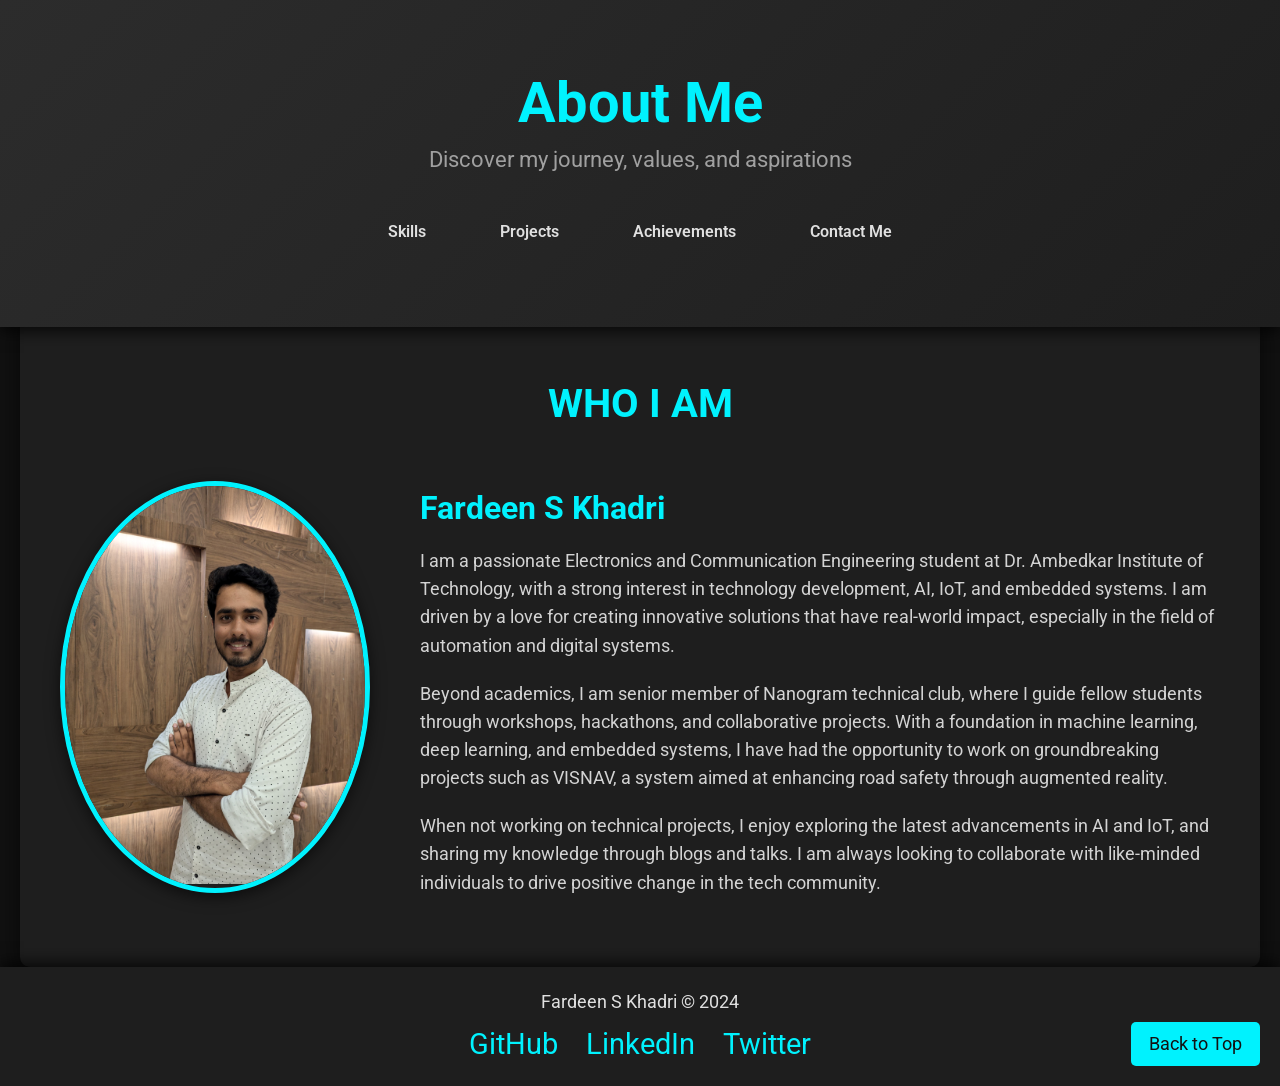
<file: about.html>
<!DOCTYPE html>
<html lang="en">
<head>
    <meta charset="UTF-8">
    <meta name="viewport" content="width=device-width, initial-scale=1.0">
    <title>About Me - Fardeen S Khadri</title>
    <link href="https://fonts.googleapis.com/css2?family=Roboto:wght@400;700&display=swap" rel="stylesheet">
    <style>
        body {
            font-family: 'Roboto', sans-serif;
            margin: 0;
            padding: 0;
            box-sizing: border-box;
            background-color: #121212;
            color: #e0e0e0;
        }

        header {
            background: linear-gradient(135deg, #2c2c2c, #1e1e1e);
            color: white;
            padding: 70px 20px;
            text-align: center;
            position: relative;
            box-shadow: 0 4px 15px rgba(0, 0, 0, 0.8);
        }

        header .container {
            position: relative;
            z-index: 2;
        }

        header h1 {
            margin: 0;
            font-size: 3.5em;
            color: #00f2fe;
        }

        header p {
            margin: 10px 0 25px;
            font-size: 1.4em;
            color: #a0a0a0;
        }

        nav ul {
            list-style: none;
            padding: 0;
            display: inline-block;
            margin-top: 25px;
        }

        nav ul li {
            display: inline;
            margin: 0 20px;
        }

        nav ul li a {
            color: #e0e0e0;
            text-decoration: none;
            font-weight: 600;
            padding: 8px 15px;
            transition: all 0.3s ease;
            border-radius: 5px;
        }

        nav ul li a:hover {
            background-color: #00f2fe;
            color: #121212;
            transform: scale(1.1);
        }

        section {
            padding: 50px 20px;
            max-width: 1200px;
            margin: auto;
            background-color: #1e1e1e;
            border-radius: 10px;
            box-shadow: 0 10px 30px rgba(0, 0, 0, 0.7);
            margin-top: -30px;
        }

        .container {
            margin: 0 auto;
            padding: 0 20px;
        }

        h2 {
            text-align: center;
            margin-bottom: 30px;
            font-size: 2.5em;
            color: #00f2fe;
            text-transform: uppercase;
        }

        .about-content {
            display: flex;
            flex-direction: row;
            align-items: center;
            justify-content: space-between;
            gap: 50px;
        }

        .about-photo {
            flex: 1;
            max-width: 300px;
            border-radius: 50%;
            overflow: hidden;
            border: 5px solid #00f2fe;
            box-shadow: 0 4px 15px rgba(0, 0, 0, 0.6);
        }

        .about-photo img {
            width: 100%;
            height: auto;
        }

        .about-text {
            flex: 2;
            color: #d3d3d3;
        }

        .about-text h3 {
            font-size: 2em;
            color: #00f2fe;
            margin-bottom: 20px;
        }

        .about-text p {
            font-size: 1.1em;
            line-height: 1.6;
            margin-bottom: 20px;
        }

        footer {
            background: #1e1e1e;
            color: #e0e0e0;
            text-align: center;
            padding: 25px 0;
            position: relative;
            box-shadow: 0 -4px 15px rgba(0, 0, 0, 0.8);
        }

        footer p {
            margin: 0;
            font-size: 1.1em;
        }

        .social-icons {
            margin-top: 15px;
        }

        .social-icons a {
            margin: 0 12px;
            text-decoration: none;
            color: #00f2fe;
            font-size: 1.8em;
            transition: color 0.3s, transform 0.3s ease;
        }

        .social-icons a:hover {
            color: #e0e0e0;
            transform: translateY(-5px);
        }

        .back-to-top {
            position: absolute;
            right: 20px;
            bottom: 20px;
            background-color: #00f2fe;
            color: #121212;
            text-decoration: none;
            padding: 12px 18px;
            border-radius: 5px;
            font-size: 1.1em;
            transition: background-color 0.3s, transform 0.3s;
        }

        .back-to-top:hover {
            background-color: #4facfe;
            transform: scale(1.1);
        }
    </style>
</head>
<body>
    <header>
        <div class="container">
            <h1>About Me</h1>
            <p>Discover my journey, values, and aspirations</p>
            <nav>
                <ul>
                    <li><a href="skills.html">Skills</a></li>
                    <li><a href="projects.html">Projects</a></li>
                    <li><a href="achievements.html">Achievements</a></li>
                    <li><a href="contact.html">Contact Me</a></li>
                </ul>
            </nav>
        </div>
    </header>

    <section>
        <div class="container">
            <h2>Who I Am</h2>

            <div class="about-content">
                <div class="about-photo">
                    <img src="images/SK.jpg" alt="Fardeen S Khadri">
                </div>
                <div class="about-text">
                    <h3>Fardeen S Khadri</h3>
                    <p>I am a passionate Electronics and Communication Engineering student at Dr. Ambedkar Institute of Technology, with a strong interest in technology development, AI, IoT, and embedded systems. I am driven by a love for creating innovative solutions that have real-world impact, especially in the field of automation and digital systems.</p>
                    <p>Beyond academics, I am senior member of Nanogram technical club, where I guide fellow students through workshops, hackathons, and collaborative projects. With a foundation in machine learning, deep learning, and embedded systems, I have had the opportunity to work on groundbreaking projects such as VISNAV, a system aimed at enhancing road safety through augmented reality.</p>
                    <p>When not working on technical projects, I enjoy exploring the latest advancements in AI and IoT, and sharing my knowledge through blogs and talks. I am always looking to collaborate with like-minded individuals to drive positive change in the tech community.</p>
                </div>
            </div>
        </div>
    </section>

    <footer>
        <p>Fardeen S Khadri &copy; 2024</p>
        <div class="social-icons">
            <a href="https://github.com/fardeenx" target="_blank">GitHub</a>
            <a href="https://www.linkedin.com/in/fardeenx" target="_blank">LinkedIn</a>
            <a href="https://twitter.com/fardeenx" target="_blank">Twitter</a>
        </div>
        <a href="#" class="back-to-top">Back to Top</a>
    </footer>
</body>
</html>
</file>
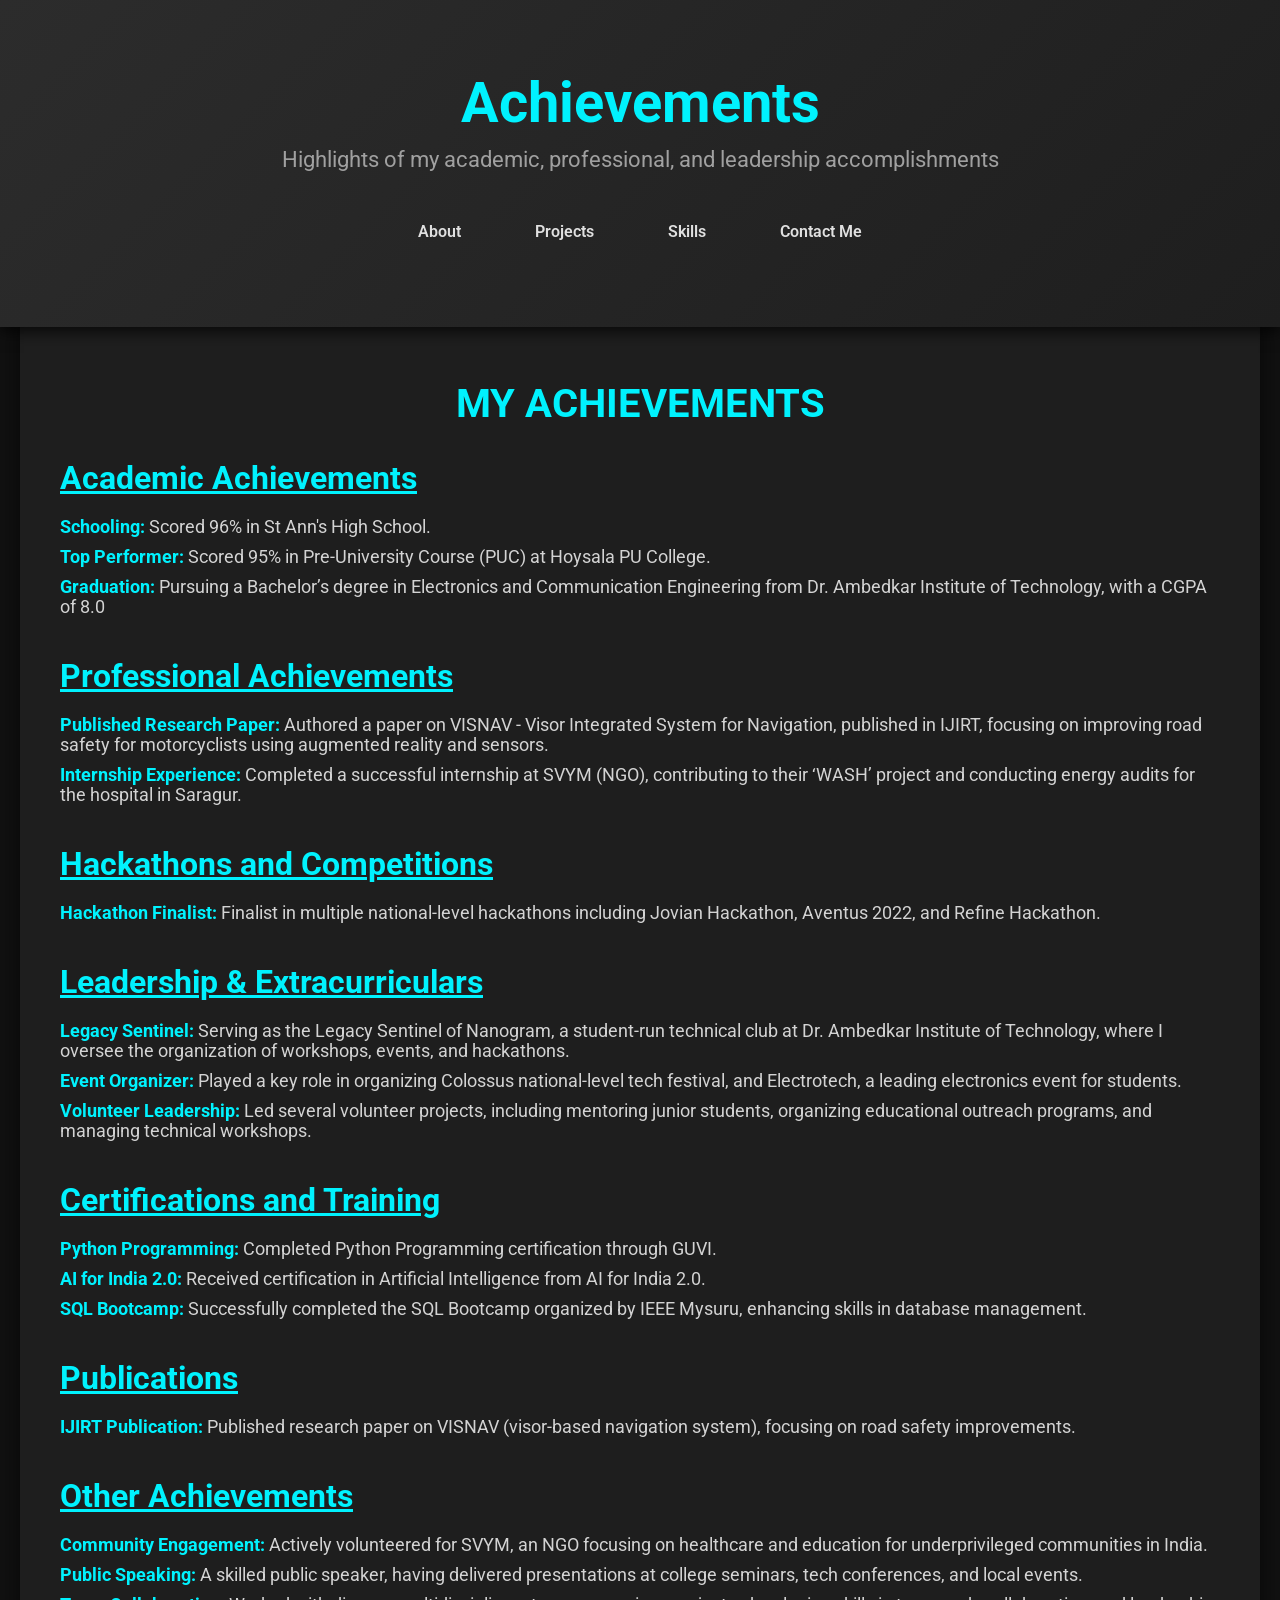
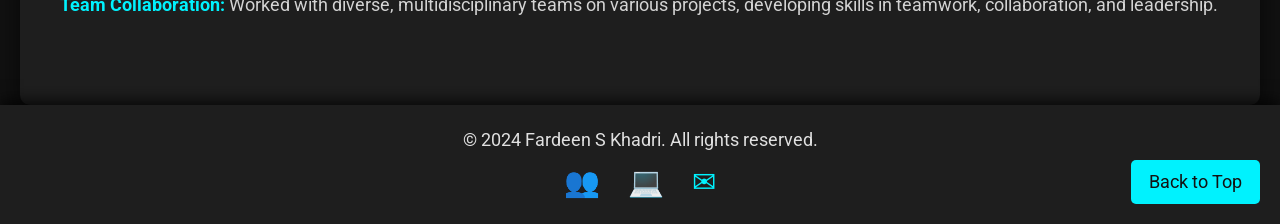
<file: achievements.html>
<!DOCTYPE html>
<html lang="en">
<head>
    <meta charset="UTF-8">
    <meta name="viewport" content="width=device-width, initial-scale=1.0">
    <title>Achievements - Fardeen S Khadri</title>
    <link href="https://fonts.googleapis.com/css2?family=Roboto:wght@400;700&display=swap" rel="stylesheet">
    <style>
        body {
            font-family: 'Roboto', sans-serif;
            margin: 0;
            padding: 0;
            box-sizing: border-box;
            background-color: #121212;
            color: #e0e0e0;
        }

        header {
            background: linear-gradient(135deg, #2c2c2c, #1e1e1e);
            color: white;
            padding: 70px 20px;
            text-align: center;
            position: relative;
            box-shadow: 0 4px 15px rgba(0, 0, 0, 0.8);
        }

        header .container {
            position: relative;
            z-index: 2;
        }

        header h1 {
            margin: 0;
            font-size: 3.5em;
            color: #00f2fe;
        }

        header p {
            margin: 10px 0 25px;
            font-size: 1.4em;
            color: #a0a0a0;
        }

        nav ul {
            list-style: none;
            padding: 0;
            display: inline-block;
            margin-top: 25px;
        }

        nav ul li {
            display: inline;
            margin: 0 20px;
        }

        nav ul li a {
            color: #e0e0e0;
            text-decoration: none;
            font-weight: 600;
            padding: 8px 15px;
            transition: all 0.3s ease;
            border-radius: 5px;
        }

        nav ul li a:hover {
            background-color: #00f2fe;
            color: #121212;
            transform: scale(1.1);
        }

        section {
            padding: 50px 20px;
            max-width: 1200px;
            margin: auto;
            background-color: #1e1e1e;
            border-radius: 10px;
            box-shadow: 0 10px 30px rgba(0, 0, 0, 0.7);
            margin-top: -30px;
        }

        .container {
            margin: 0 auto;
            padding: 0 20px;
        }

        h2 {
            text-align: center;
            margin-bottom: 30px;
            font-size: 2.5em;
            color: #00f2fe;
            text-transform: uppercase;
        }

        .achievement-category {
            margin-bottom: 40px;
        }

        .achievement-category h3 {
            font-size: 2em;
            color: #00f2fe;
            text-decoration: underline;
            margin-bottom: 20px;
        }

        .achievement-category ul {
            list-style: none;
            padding: 0;
        }

        .achievement-category ul li {
            margin-bottom: 10px;
            font-size: 1.1em;
            color: #d3d3d3;
        }

        .achievement-category ul li strong {
            color: #00f2fe;
        }

        footer {
            background: #1e1e1e;
            color: #e0e0e0;
            text-align: center;
            padding: 25px 0;
            position: relative;
            box-shadow: 0 -4px 15px rgba(0, 0, 0, 0.8);
        }

        footer p {
            margin: 0;
            font-size: 1.1em;
        }

        .social-icons {
            margin-top: 15px;
        }

        .social-icons a {
            margin: 0 12px;
            text-decoration: none;
            color: #00f2fe;
            font-size: 1.8em;
            transition: color 0.3s, transform 0.3s ease;
        }

        .social-icons a:hover {
            color: #e0e0e0;
            transform: translateY(-5px);
        }

        .back-to-top {
            position: absolute;
            right: 20px;
            bottom: 20px;
            background-color: #00f2fe;
            color: #121212;
            text-decoration: none;
            padding: 12px 18px;
            border-radius: 5px;
            font-size: 1.1em;
            transition: background-color 0.3s, transform 0.3s;
        }

        .back-to-top:hover {
            background-color: #4facfe;
            transform: scale(1.1);
        }
    </style>
</head>
<body>
    <header>
        <div class="container">
            <h1>Achievements</h1>
            <p>Highlights of my academic, professional, and leadership accomplishments</p>
            <nav>
                <ul>
                    <li><a href="about.html">About</a></li>
                    <li><a href="projects.html">Projects</a></li>
                    <li><a href="skills.html">Skills</a></li>
                    <li><a href="contact.html">Contact Me</a></li>
                </ul>
            </nav>
        </div>
    </header>

    <section>
        <div class="container">
            <h2>My Achievements</h2>

            <div class="achievement-category">
                <h3>Academic Achievements</h3>
                <ul>
                    <li><strong>Schooling:</strong> Scored 96% in St Ann's High School.</li>
                    <li><strong>Top Performer:</strong> Scored 95% in Pre-University Course (PUC) at Hoysala PU College.</li>
                    <li><strong>Graduation:</strong> Pursuing a Bachelor’s degree in Electronics and Communication Engineering from Dr. Ambedkar Institute of Technology, with a CGPA of 8.0</li>
                    
                   
                </ul>
            </div>

            <div class="achievement-category">
                <h3>Professional Achievements</h3>
                <ul>
                    <li><strong>Published Research Paper:</strong> Authored a paper on VISNAV - Visor Integrated System for Navigation, published in IJIRT, focusing on improving road safety for motorcyclists using augmented reality and sensors.</li>
                    <li><strong>Internship Experience:</strong> Completed a successful internship at SVYM (NGO), contributing to their ‘WASH’ project and conducting energy audits for the hospital in Saragur.</li>
                </ul>
            </div>

            <div class="achievement-category">
                <h3>Hackathons and Competitions</h3>
                <ul>
                    <li><strong>Hackathon Finalist:</strong> Finalist in multiple national-level hackathons including Jovian Hackathon, Aventus 2022, and Refine Hackathon.</li>
                   
                </ul>
            </div>

            <div class="achievement-category">
                <h3>Leadership & Extracurriculars</h3>
                <ul>
                    <li><strong>Legacy Sentinel:</strong> Serving as the Legacy Sentinel of Nanogram, a student-run technical club at Dr. Ambedkar Institute of Technology, where I oversee the organization of workshops, events, and hackathons.</li>
                    <li><strong>Event Organizer:</strong> Played a key role in organizing Colossus national-level tech festival, and Electrotech, a leading electronics event for students.</li>
                    <li><strong>Volunteer Leadership:</strong> Led several volunteer projects, including mentoring junior students, organizing educational outreach programs, and managing technical workshops.</li>
                </ul>
            </div>

            <div class="achievement-category">
                <h3>Certifications and Training</h3>
                <ul>
                    <li><strong>Python Programming:</strong> Completed Python Programming certification through GUVI.</li>
                    <li><strong>AI for India 2.0:</strong> Received certification in Artificial Intelligence from AI for India 2.0.</li>
                    <li><strong>SQL Bootcamp:</strong> Successfully completed the SQL Bootcamp organized by IEEE Mysuru, enhancing skills in database management.</li>
                </ul>
            </div>

            <div class="achievement-category">
                <h3>Publications</h3>
                <ul>
                    <li><strong>IJIRT Publication:</strong> Published research paper on VISNAV (visor-based navigation system), focusing on road safety improvements.</li>
                   
                </ul>
            </div>

            <div class="achievement-category">
                <h3>Other Achievements</h3>
                <ul>
                    <li><strong>Community Engagement:</strong> Actively volunteered for SVYM, an NGO focusing on healthcare and education for underprivileged communities in India.</li>
                    <li><strong>Public Speaking:</strong> A skilled public speaker, having delivered presentations at college seminars, tech conferences, and local events.</li>
                    <li><strong>Team Collaboration:</strong> Worked with diverse, multidisciplinary teams on various projects, developing skills in teamwork, collaboration, and leadership.</li>
                </ul>
            </div>
        </div>
    </section>

    <footer>
        <div class="container">
            <p>&copy; 2024 Fardeen S Khadri. All rights reserved.</p>
            <div class="social-icons">
                <a href="https://www.linkedin.com/in/fardeen-khadri-58a842220" target="_blank">&#x1F465;</a>
                <a href="https://github.com/fardeenKhadri" target="_blank">&#x1F4BB;</a>
                <a href="mailto:fardeeinshakhadrii@gmail.com">&#x2709;</a>
            </div>
            <a href="#" class="back-to-top">Back to Top</a>
        </div>
    </footer>
</body>
</html>
</file>
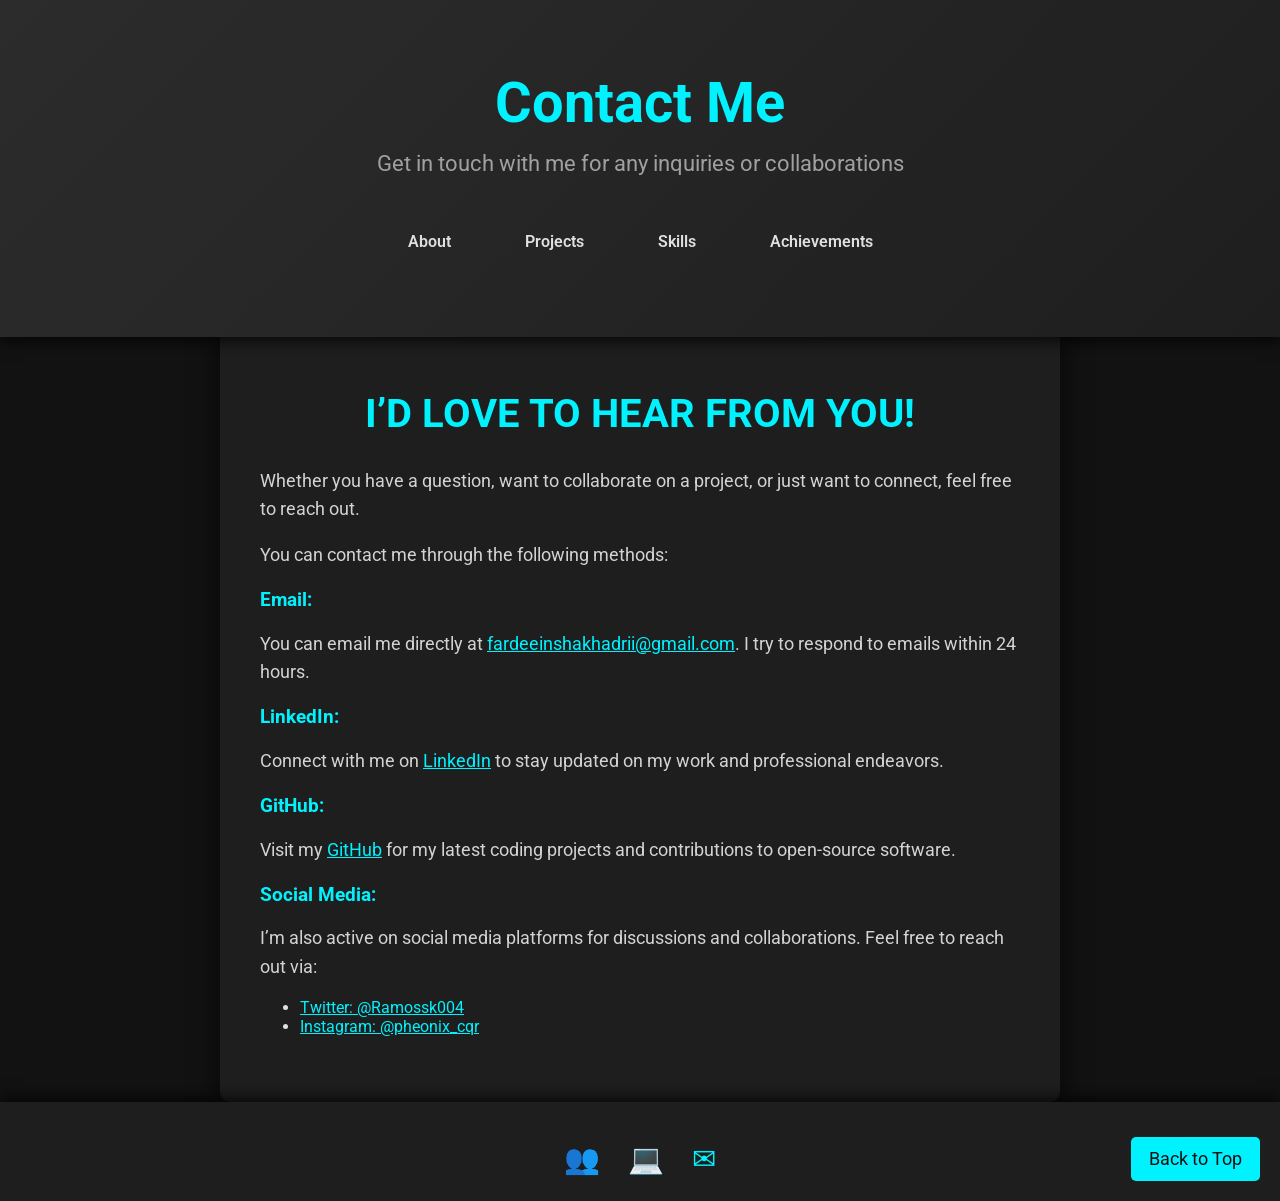
<file: contact.html>
<!DOCTYPE html>
<html lang="en">
<head>
    <meta charset="UTF-8">
    <meta name="viewport" content="width=device-width, initial-scale=1.0">
    <title>Contact Me - Fardeen S Khadri</title>
    <link href="https://fonts.googleapis.com/css2?family=Roboto:wght@400;700&display=swap" rel="stylesheet">
    <style>
        body {
            font-family: 'Roboto', sans-serif;
            margin: 0;
            padding: 0;
            box-sizing: border-box;
            background-color: #121212;
            color: #e0e0e0;
        }

        header {
            background: linear-gradient(135deg, #2c2c2c, #1e1e1e);
            color: white;
            padding: 70px 20px;
            text-align: center;
            position: relative;
            box-shadow: 0 4px 15px rgba(0, 0, 0, 0.8);
        }

        header .container {
            position: relative;
            z-index: 2;
        }

        header h1 {
            margin: 0;
            font-size: 3.5em;
            color: #00f2fe;
        }

        header p {
            margin: 10px 0 25px;
            font-size: 1.4em;
            color: #a0a0a0;
        }

        nav ul {
            list-style: none;
            padding: 0;
            display: inline-block;
            margin-top: 25px;
        }

        nav ul li {
            display: inline;
            margin: 0 20px;
        }

        nav ul li a {
            color: #e0e0e0;
            text-decoration: none;
            font-weight: 600;
            padding: 8px 15px;
            transition: all 0.3s ease;
            border-radius: 5px;
        }

        nav ul li a:hover {
            background-color: #00f2fe;
            color: #121212;
            transform: scale(1.1);
        }

        section {
            padding: 50px 20px;
            max-width: 800px;
            margin: auto;
            background-color: #1e1e1e;
            border-radius: 10px;
            box-shadow: 0 10px 30px rgba(0, 0, 0, 0.7);
            margin-top: -30px;
        }

        .container {
            margin: 0 auto;
            padding: 0 20px;
        }

        h2 {
            text-align: center;
            margin-bottom: 30px;
            font-size: 2.5em;
            color: #00f2fe;
            text-transform: uppercase;
        }

        h3 {
            margin-top: 20px;
            color: #00f2fe;
        }

        p {
            line-height: 1.6;
            color: #d3d3d3;
            font-size: 1.1em;
        }

        footer {
            background: #1e1e1e;
            color: #e0e0e0;
            text-align: center;
            padding: 25px 0;
            position: relative;
            box-shadow: 0 -4px 15px rgba(0, 0, 0, 0.8);
        }

        footer p {
            margin: 0;
            font-size: 1.1em;
        }

        .social-icons {
            margin-top: 15px;
        }

        .social-icons a {
            margin: 0 12px;
            text-decoration: none;
            color: #00f2fe;
            font-size: 1.8em;
            transition: color 0.3s, transform 0.3s ease;
        }

        .social-icons a:hover {
            color: #e0e0e0;
            transform: translateY(-5px);
        }

        .back-to-top {
            position: absolute;
            right: 20px;
            bottom: 20px;
            background-color: #00f2fe;
            color: #121212;
            text-decoration: none;
            padding: 12px 18px;
            border-radius: 5px;
            font-size: 1.1em;
            transition: background-color 0.3s, transform 0.3s;
        }

        .back-to-top:hover {
            background-color: #4facfe;
            transform: scale(1.1);
        }
    </style>
</head>
<body>
    <header>
        <div class="container">
            <h1>Contact Me</h1>
            <p>Get in touch with me for any inquiries or collaborations</p>
            <nav>
                <ul>
                    <li><a href="about.html">About</a></li>
                    <li><a href="projects.html">Projects</a></li>
                    <li><a href="skills.html">Skills</a></li>
                    <li><a href="achievements.html">Achievements</a></li>
                </ul>
            </nav>
        </div>
    </header>

    <section>
        <div class="container">
            <h2>I’d love to hear from you!</h2>
            <p>Whether you have a question, want to collaborate on a project, or just want to connect, feel free to reach out.</p>
            <p>You can contact me through the following methods:</p>

            <h3>Email:</h3>
            <p>You can email me directly at <a href="mailto:fardeeinshakhadrii@gmail.com" style="color: #00f2fe;">fardeeinshakhadrii@gmail.com</a>. I try to respond to emails within 24 hours.</p>

            <h3>LinkedIn:</h3>
            <p>Connect with me on <a href="https://www.linkedin.com/in/fardeen-khadri-58a842220" target="_blank" style="color: #00f2fe;">LinkedIn</a> to stay updated on my work and professional endeavors.</p>

            <h3>GitHub:</h3>
            <p>Visit my <a href="https://github.com/fardeenKhadri" target="_blank" style="color: #00f2fe;">GitHub</a> for my latest coding projects and contributions to open-source software.</p>

            <h3>Social Media:</h3>
            <p>I’m also active on social media platforms for discussions and collaborations. Feel free to reach out via:</p>
            <ul>
                <li><a href="https://twitter.com/Ramossk004" target="_blank" style="color: #00f2fe;">Twitter: @Ramossk004</a></li>
                <li><a href="https://instagram.com/pheonix_cqr" target="_blank" style="color: #00f2fe;">Instagram: @pheonix_cqr</a></li>
            </ul>
        </div>
    </section>

    <footer>
        <div class="social-icons">
            <a href="https://www.linkedin.com/in/fardeen-khadri-58a842220" target="_blank">&#x1F465;</a>
            <a href="https://github.com/fardeenKhadri" target="_blank">&#x1F4BB;</a>
            <a href="mailto:fardeeinshakhadrii@gmail.com">&#x2709;</a>
        </div>
        <a href="#" class="back-to-top">Back to Top</a>
    </footer>
</body>
</html>
</file>
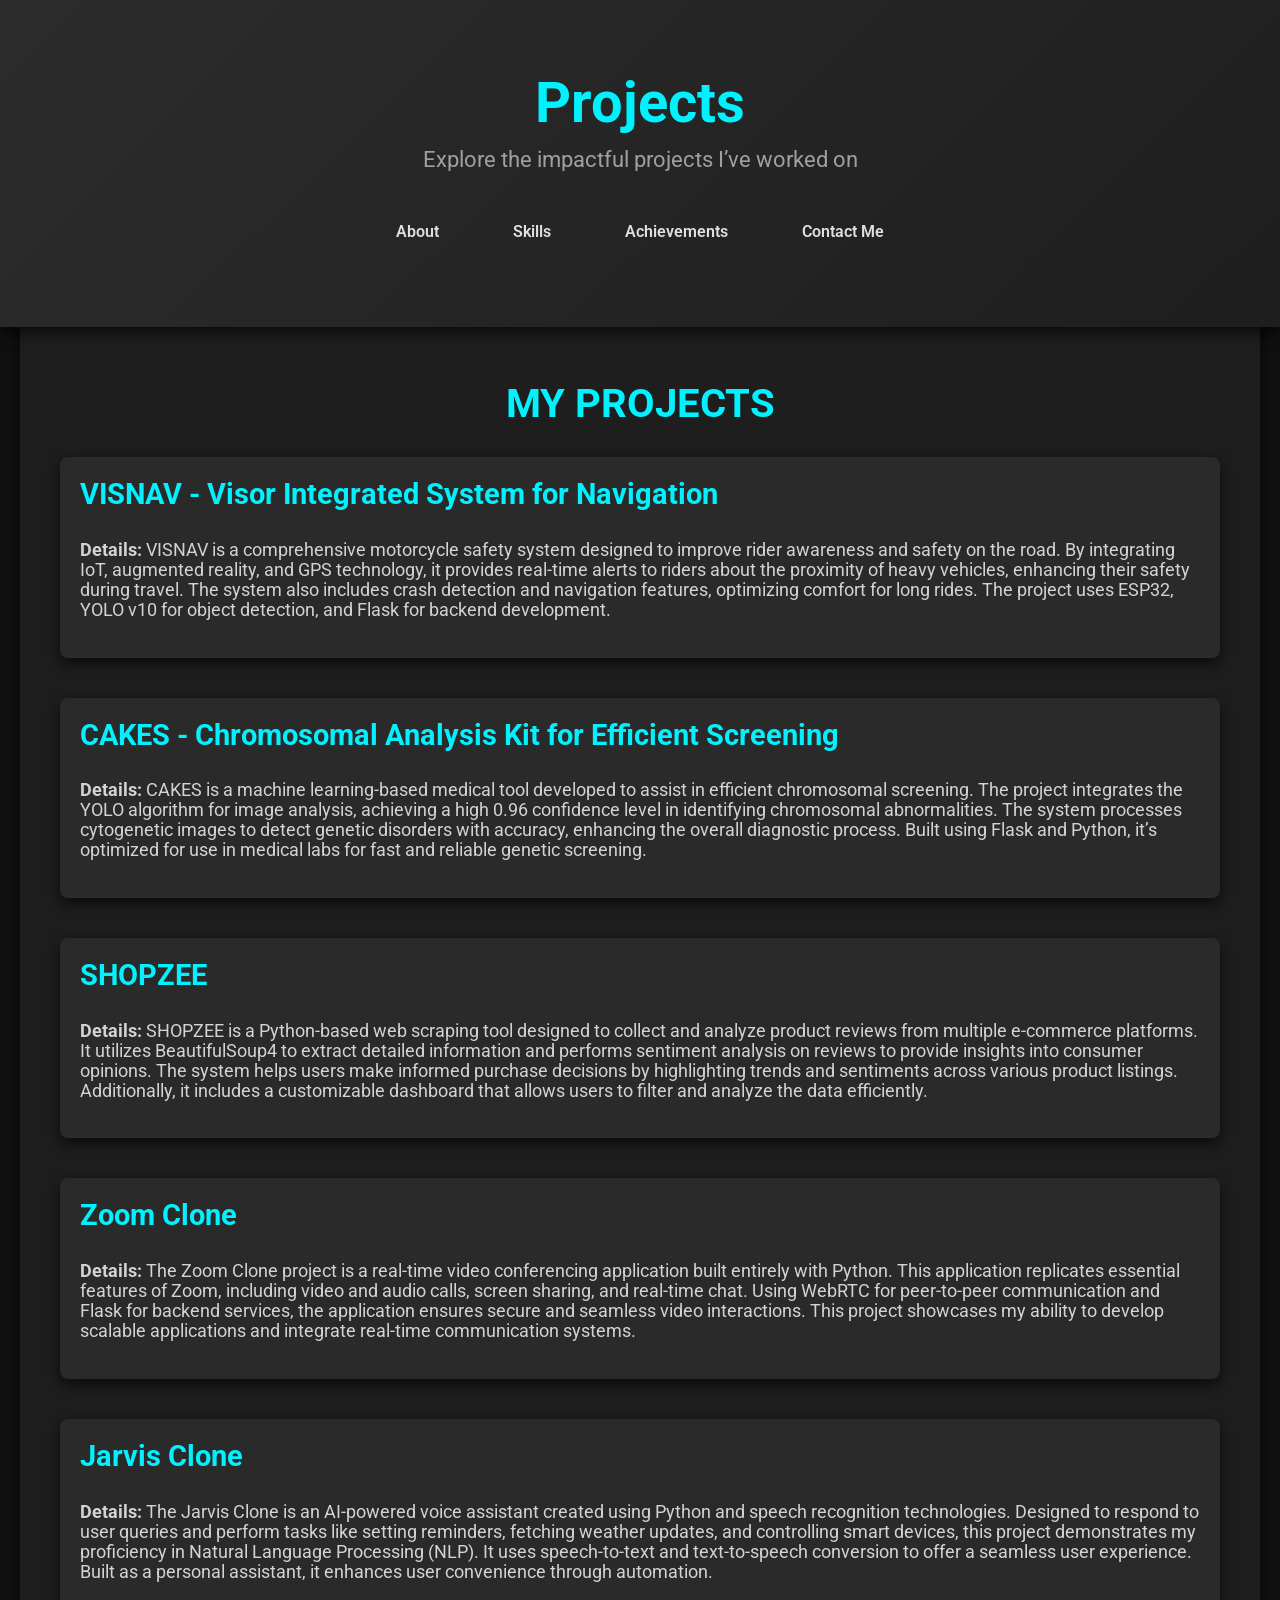
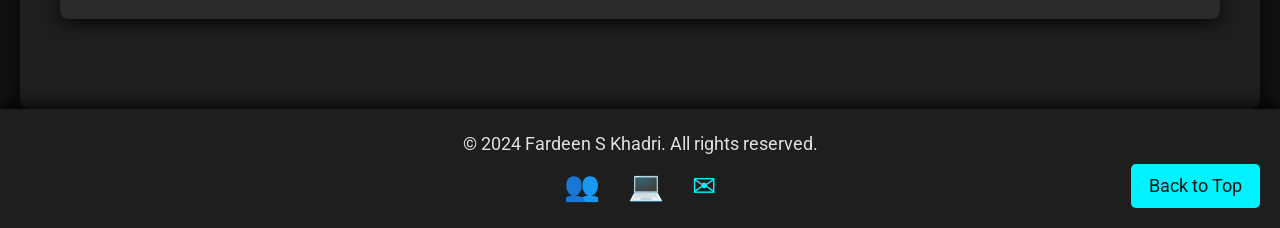
<file: projects.html>
<!DOCTYPE html>
<html lang="en">
<head>
    <meta charset="UTF-8">
    <meta name="viewport" content="width=device-width, initial-scale=1.0">
    <title>Projects - Fardeen S Khadri</title>
    <link href="https://fonts.googleapis.com/css2?family=Roboto:wght@400;700&display=swap" rel="stylesheet">
    <style>
        body {
            font-family: 'Roboto', sans-serif;
            margin: 0;
            padding: 0;
            box-sizing: border-box;
            background-color: #121212;
            color: #e0e0e0;
        }

        header {
            background: linear-gradient(135deg, #2c2c2c, #1e1e1e);
            color: white;
            padding: 70px 20px;
            text-align: center;
            position: relative;
            box-shadow: 0 4px 15px rgba(0, 0, 0, 0.8);
        }

        header .container {
            position: relative;
            z-index: 2;
        }

        header h1 {
            margin: 0;
            font-size: 3.5em;
            color: #00f2fe;
        }

        header p {
            margin: 10px 0 25px;
            font-size: 1.4em;
            color: #a0a0a0;
        }

        nav ul {
            list-style: none;
            padding: 0;
            display: inline-block;
            margin-top: 25px;
        }

        nav ul li {
            display: inline;
            margin: 0 20px;
        }

        nav ul li a {
            color: #e0e0e0;
            text-decoration: none;
            font-weight: 600;
            padding: 8px 15px;
            transition: all 0.3s ease;
            border-radius: 5px;
        }

        nav ul li a:hover {
            background-color: #00f2fe;
            color: #121212;
            transform: scale(1.1);
        }

        section {
            padding: 50px 20px;
            max-width: 1200px;
            margin: auto;
            background-color: #1e1e1e;
            border-radius: 10px;
            box-shadow: 0 10px 30px rgba(0, 0, 0, 0.7);
            margin-top: -30px;
        }

        .container {
            margin: 0 auto;
            padding: 0 20px;
        }

        h2 {
            text-align: center;
            margin-bottom: 30px;
            font-size: 2.5em;
            color: #00f2fe;
            text-transform: uppercase;
        }

        .project {
            margin-bottom: 40px;
            border-radius: 8px;
            padding: 20px;
            background-color: #2a2a2a;
            box-shadow: 0 5px 15px rgba(0, 0, 0, 0.7);
        }

        .project h3 {
            margin-top: 0;
            font-size: 1.8em;
            color: #00f2fe;
        }

        .project p {
            color: #d3d3d3;
            font-size: 1.1em;
        }

        .project button {
            background-color: #00f2fe;
            border: none;
            color: #121212;
            font-size: 1em;
            padding: 10px 20px;
            border-radius: 5px;
            cursor: pointer;
            transition: background-color 0.3s, color 0.3s;
        }

        .project button:hover {
            background-color: #4facfe;
            color: #121212;
        }

        footer {
            background: #1e1e1e;
            color: #e0e0e0;
            text-align: center;
            padding: 25px 0;
            position: relative;
            box-shadow: 0 -4px 15px rgba(0, 0, 0, 0.8);
        }

        footer p {
            margin: 0;
            font-size: 1.1em;
        }

        .social-icons {
            margin-top: 15px;
        }

        .social-icons a {
            margin: 0 12px;
            text-decoration: none;
            color: #00f2fe;
            font-size: 1.8em;
            transition: color 0.3s, transform 0.3s ease;
        }

        .social-icons a:hover {
            color: #e0e0e0;
            transform: translateY(-5px);
        }

        .back-to-top {
            position: absolute;
            right: 20px;
            bottom: 20px;
            background-color: #00f2fe;
            color: #121212;
            text-decoration: none;
            padding: 12px 18px;
            border-radius: 5px;
            font-size: 1.1em;
            transition: background-color 0.3s, transform 0.3s;
        }

        .back-to-top:hover {
            background-color: #4facfe;
            transform: scale(1.1);
        }
    </style>
</head>
<body>
    <header>
        <div class="container">
            <h1>Projects</h1>
            <p>Explore the impactful projects I’ve worked on</p>
            <nav>
                <ul>
                    <li><a href="about.html">About</a></li>
                    <li><a href="skills.html">Skills</a></li>
                    <li><a href="achievements.html">Achievements</a></li>
                    <li><a href="contact.html">Contact Me</a></li>
                </ul>
            </nav>
        </div>
    </header>

    <section>
        <div class="container">
            <h2>My Projects</h2>

            <div class="project">
                <h3>VISNAV - Visor Integrated System for Navigation</h3>
                <p><strong>Details:</strong> VISNAV is a comprehensive motorcycle safety system designed to improve rider awareness and safety on the road. By integrating IoT, augmented reality, and GPS technology, it provides real-time alerts to riders about the proximity of heavy vehicles, enhancing their safety during travel. The system also includes crash detection and navigation features, optimizing comfort for long rides. The project uses ESP32, YOLO v10 for object detection, and Flask for backend development.</p>
            </div>

            <div class="project">
                <h3>CAKES - Chromosomal Analysis Kit for Efficient Screening</h3>
                <p><strong>Details:</strong> CAKES is a machine learning-based medical tool developed to assist in efficient chromosomal screening. The project integrates the YOLO algorithm for image analysis, achieving a high 0.96 confidence level in identifying chromosomal abnormalities. The system processes cytogenetic images to detect genetic disorders with accuracy, enhancing the overall diagnostic process. Built using Flask and Python, it’s optimized for use in medical labs for fast and reliable genetic screening.</p>
            </div>

            <div class="project">
                <h3>SHOPZEE</h3>
                <p><strong>Details:</strong> SHOPZEE is a Python-based web scraping tool designed to collect and analyze product reviews from multiple e-commerce platforms. It utilizes BeautifulSoup4 to extract detailed information and performs sentiment analysis on reviews to provide insights into consumer opinions. The system helps users make informed purchase decisions by highlighting trends and sentiments across various product listings. Additionally, it includes a customizable dashboard that allows users to filter and analyze the data efficiently.</p>
            </div>

            <div class="project">
                <h3>Zoom Clone</h3>
                <p><strong>Details:</strong> The Zoom Clone project is a real-time video conferencing application built entirely with Python. This application replicates essential features of Zoom, including video and audio calls, screen sharing, and real-time chat. Using WebRTC for peer-to-peer communication and Flask for backend services, the application ensures secure and seamless video interactions. This project showcases my ability to develop scalable applications and integrate real-time communication systems.</p>
            </div>

            <div class="project">
                <h3>Jarvis Clone</h3>
                <p><strong>Details:</strong> The Jarvis Clone is an AI-powered voice assistant created using Python and speech recognition technologies. Designed to respond to user queries and perform tasks like setting reminders, fetching weather updates, and controlling smart devices, this project demonstrates my proficiency in Natural Language Processing (NLP). It uses speech-to-text and text-to-speech conversion to offer a seamless user experience. Built as a personal assistant, it enhances user convenience through automation.</p>
            </div>
        </div>
    </section>

    <footer>
        <div class="container">
            <p>&copy; 2024 Fardeen S Khadri. All rights reserved.</p>
            <div class="social-icons">
                <a href="https://www.linkedin.com/in/fardeen-khadri-58a842220" target="_blank">&#x1F465;</a>
                <a href="https://github.com/fardeenKhadri" target="_blank">&#x1F4BB;</a>
                <a href="mailto:fardeeinshakhadrii@gmail.com">&#x2709;</a>
            </div>
            <a href="#" class="back-to-top">Back to Top</a>
        </div>
    </footer>
</body>
</html>
</file>
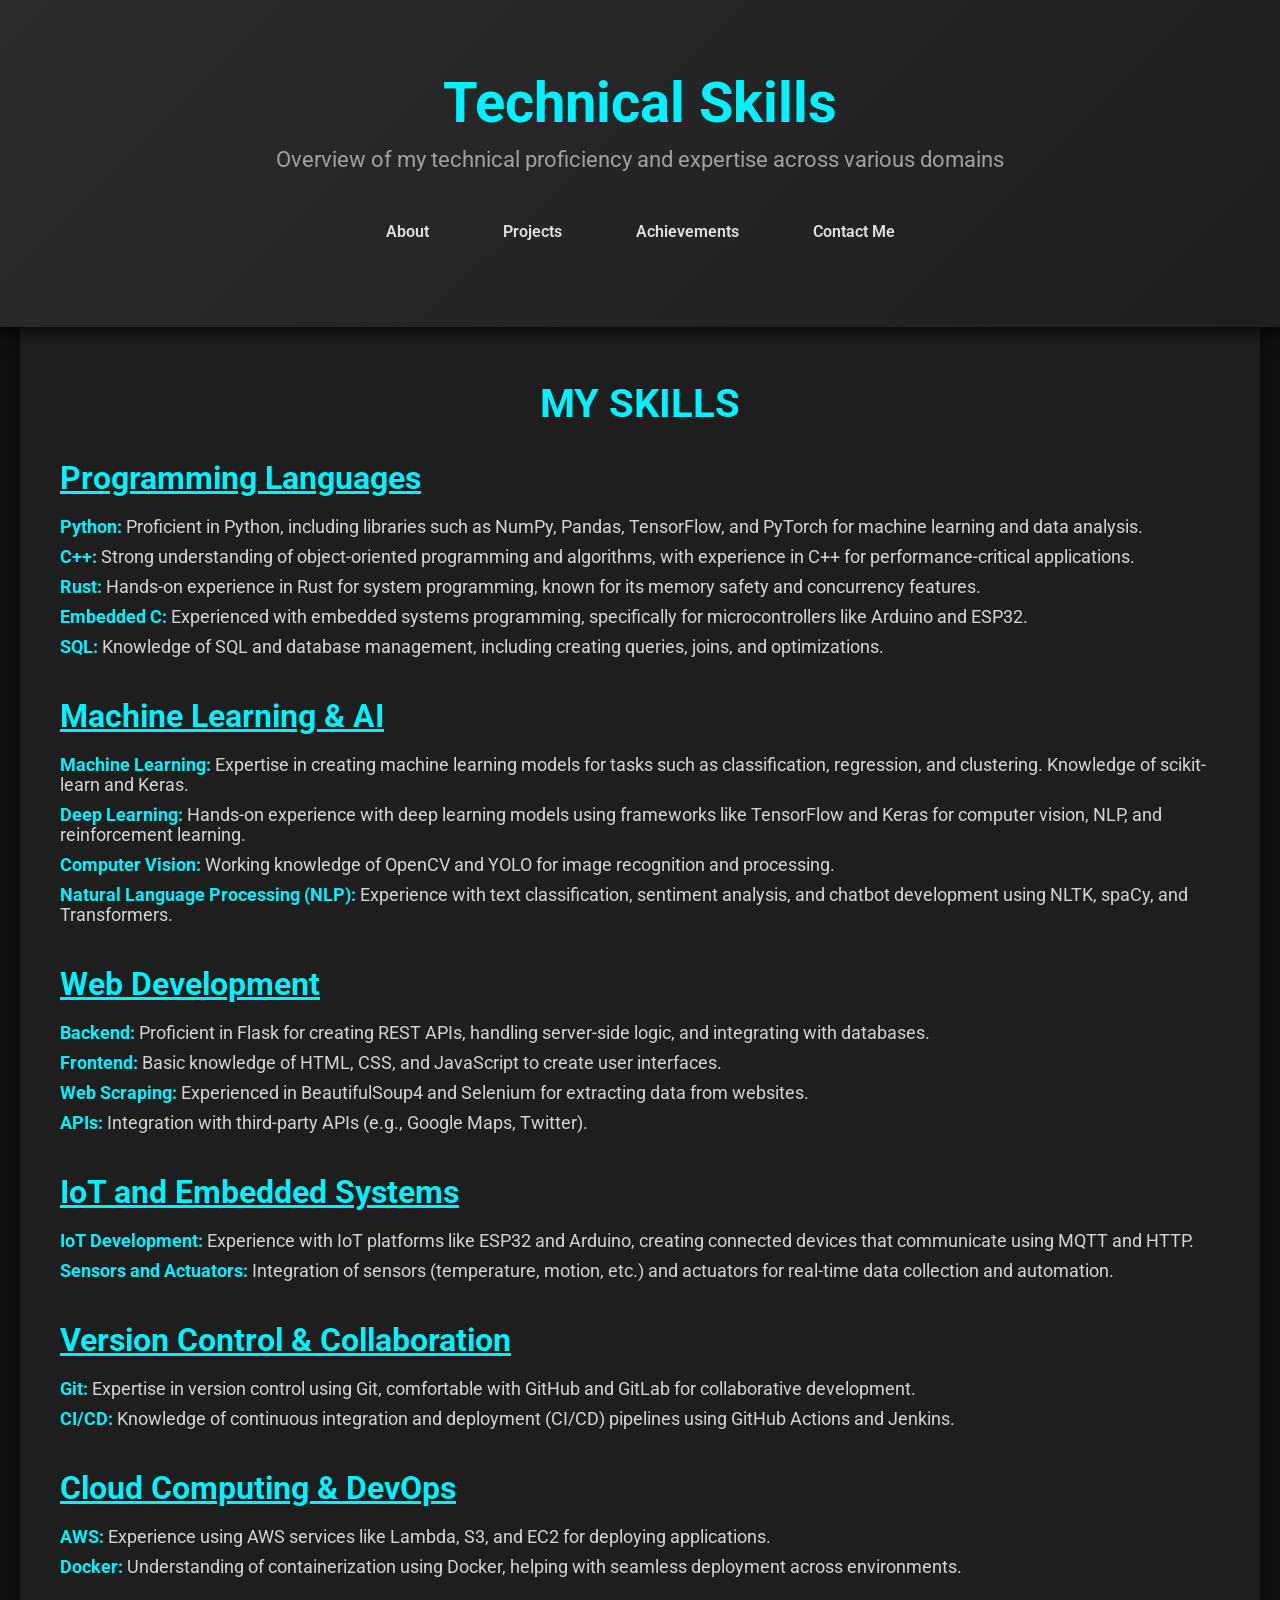
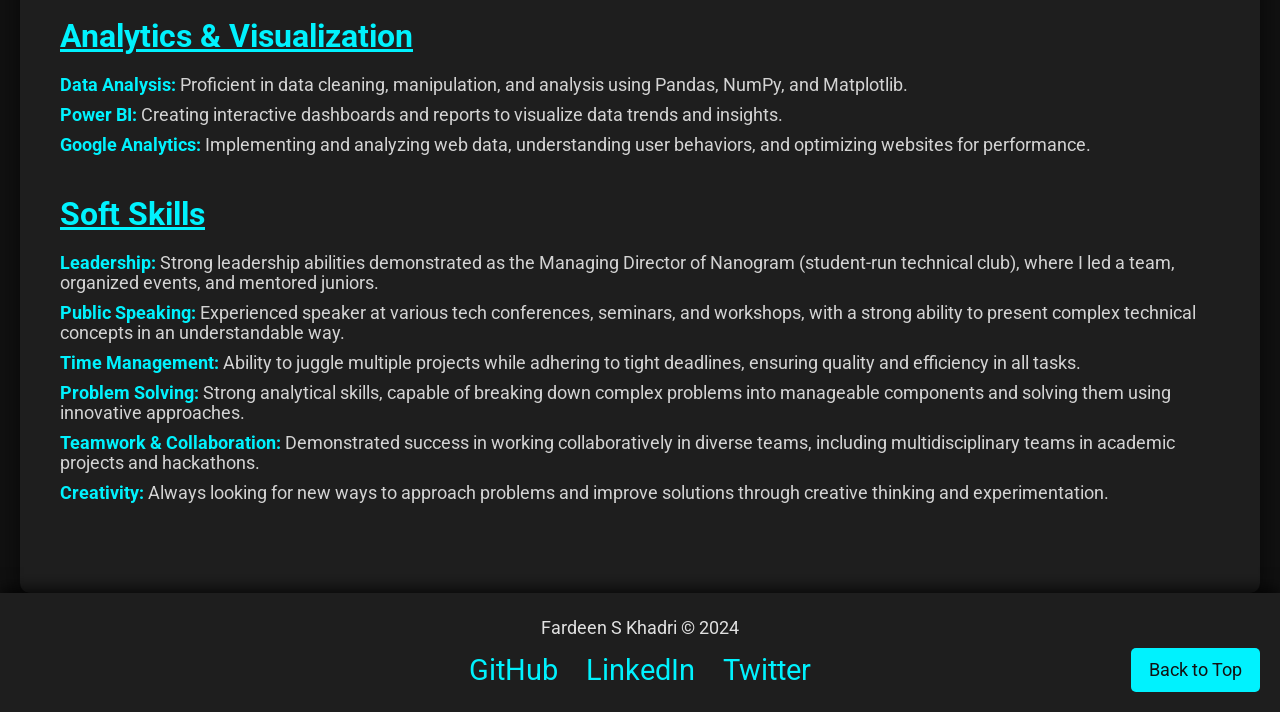
<file: skills.html>
<!DOCTYPE html>
<html lang="en">
<head>
    <meta charset="UTF-8">
    <meta name="viewport" content="width=device-width, initial-scale=1.0">
    <title>Skills - Fardeen S Khadri</title>
    <link href="https://fonts.googleapis.com/css2?family=Roboto:wght@400;700&display=swap" rel="stylesheet">
    <style>
        body {
            font-family: 'Roboto', sans-serif;
            margin: 0;
            padding: 0;
            box-sizing: border-box;
            background-color: #121212;
            color: #e0e0e0;
        }

        header {
            background: linear-gradient(135deg, #2c2c2c, #1e1e1e);
            color: white;
            padding: 70px 20px;
            text-align: center;
            position: relative;
            box-shadow: 0 4px 15px rgba(0, 0, 0, 0.8);
        }

        header .container {
            position: relative;
            z-index: 2;
        }

        header h1 {
            margin: 0;
            font-size: 3.5em;
            color: #00f2fe;
        }

        header p {
            margin: 10px 0 25px;
            font-size: 1.4em;
            color: #a0a0a0;
        }

        nav ul {
            list-style: none;
            padding: 0;
            display: inline-block;
            margin-top: 25px;
        }

        nav ul li {
            display: inline;
            margin: 0 20px;
        }

        nav ul li a {
            color: #e0e0e0;
            text-decoration: none;
            font-weight: 600;
            padding: 8px 15px;
            transition: all 0.3s ease;
            border-radius: 5px;
        }

        nav ul li a:hover {
            background-color: #00f2fe;
            color: #121212;
            transform: scale(1.1);
        }

        section {
            padding: 50px 20px;
            max-width: 1200px;
            margin: auto;
            background-color: #1e1e1e;
            border-radius: 10px;
            box-shadow: 0 10px 30px rgba(0, 0, 0, 0.7);
            margin-top: -30px;
        }

        .container {
            margin: 0 auto;
            padding: 0 20px;
        }

        h2 {
            text-align: center;
            margin-bottom: 30px;
            font-size: 2.5em;
            color: #00f2fe;
            text-transform: uppercase;
        }

        .category {
            margin-bottom: 40px;
        }

        .category h3 {
            font-size: 2em;
            color: #00f2fe;
            text-decoration: underline;
            margin-bottom: 20px;
        }

        .category ul {
            list-style: none;
            padding: 0;
        }

        .category ul li {
            margin-bottom: 10px;
            font-size: 1.1em;
            color: #d3d3d3;
        }

        .category ul li strong {
            color: #00f2fe;
        }

        footer {
            background: #1e1e1e;
            color: #e0e0e0;
            text-align: center;
            padding: 25px 0;
            position: relative;
            box-shadow: 0 -4px 15px rgba(0, 0, 0, 0.8);
        }

        footer p {
            margin: 0;
            font-size: 1.1em;
        }

        .social-icons {
            margin-top: 15px;
        }

        .social-icons a {
            margin: 0 12px;
            text-decoration: none;
            color: #00f2fe;
            font-size: 1.8em;
            transition: color 0.3s, transform 0.3s ease;
        }

        .social-icons a:hover {
            color: #e0e0e0;
            transform: translateY(-5px);
        }

        .back-to-top {
            position: absolute;
            right: 20px;
            bottom: 20px;
            background-color: #00f2fe;
            color: #121212;
            text-decoration: none;
            padding: 12px 18px;
            border-radius: 5px;
            font-size: 1.1em;
            transition: background-color 0.3s, transform 0.3s;
        }

        .back-to-top:hover {
            background-color: #4facfe;
            transform: scale(1.1);
        }
    </style>
</head>
<body>
    <header>
        <div class="container">
            <h1>Technical Skills</h1>
            <p>Overview of my technical proficiency and expertise across various domains</p>
            <nav>
                <ul>
                    <li><a href="about.html">About</a></li>
                    <li><a href="projects.html">Projects</a></li>
                    <li><a href="achievements.html">Achievements</a></li>
                    <li><a href="contact.html">Contact Me</a></li>
                </ul>
            </nav>
        </div>
    </header>

    <section>
        <div class="container">
            <h2>My Skills</h2>

            <div class="category">
                <h3>Programming Languages</h3>
                <ul>
                    <li><strong>Python:</strong> Proficient in Python, including libraries such as NumPy, Pandas, TensorFlow, and PyTorch for machine learning and data analysis.</li>
                    <li><strong>C++:</strong> Strong understanding of object-oriented programming and algorithms, with experience in C++ for performance-critical applications.</li>
                    <li><strong>Rust:</strong> Hands-on experience in Rust for system programming, known for its memory safety and concurrency features.</li>
                    <li><strong>Embedded C:</strong> Experienced with embedded systems programming, specifically for microcontrollers like Arduino and ESP32.</li>
                    <li><strong>SQL:</strong> Knowledge of SQL and database management, including creating queries, joins, and optimizations.</li>
                </ul>
            </div>

            <div class="category">
                <h3>Machine Learning & AI</h3>
                <ul>
                    <li><strong>Machine Learning:</strong> Expertise in creating machine learning models for tasks such as classification, regression, and clustering. Knowledge of scikit-learn and Keras.</li>
                    <li><strong>Deep Learning:</strong> Hands-on experience with deep learning models using frameworks like TensorFlow and Keras for computer vision, NLP, and reinforcement learning.</li>
                    <li><strong>Computer Vision:</strong> Working knowledge of OpenCV and YOLO for image recognition and processing.</li>
                    <li><strong>Natural Language Processing (NLP):</strong> Experience with text classification, sentiment analysis, and chatbot development using NLTK, spaCy, and Transformers.</li>
                </ul>
            </div>

            <div class="category">
                <h3>Web Development</h3>
                <ul>
                    <li><strong>Backend:</strong> Proficient in Flask for creating REST APIs, handling server-side logic, and integrating with databases.</li>
                    <li><strong>Frontend:</strong> Basic knowledge of HTML, CSS, and JavaScript to create user interfaces.</li>
                    <li><strong>Web Scraping:</strong> Experienced in BeautifulSoup4 and Selenium for extracting data from websites.</li>
                    <li><strong>APIs:</strong> Integration with third-party APIs (e.g., Google Maps, Twitter).</li>
                </ul>
            </div>

            <div class="category">
                <h3>IoT and Embedded Systems</h3>
                <ul>
                    <li><strong>IoT Development:</strong> Experience with IoT platforms like ESP32 and Arduino, creating connected devices that communicate using MQTT and HTTP.</li>
                    <li><strong>Sensors and Actuators:</strong> Integration of sensors (temperature, motion, etc.) and actuators for real-time data collection and automation.</li>
                </ul>
            </div>

            <div class="category">
                <h3>Version Control & Collaboration</h3>
                <ul>
                    <li><strong>Git:</strong> Expertise in version control using Git, comfortable with GitHub and GitLab for collaborative development.</li>
                    <li><strong>CI/CD:</strong> Knowledge of continuous integration and deployment (CI/CD) pipelines using GitHub Actions and Jenkins.</li>
                </ul>
            </div>

            <div class="category">
                <h3>Cloud Computing & DevOps</h3>
                <ul>
                    <li><strong>AWS:</strong> Experience using AWS services like Lambda, S3, and EC2 for deploying applications.</li>
                    <li><strong>Docker:</strong> Understanding of containerization using Docker, helping with seamless deployment across environments.</li>
                </ul>
            </div>

            <div class="category">
                <h3>Analytics & Visualization</h3>
                <ul>
                    <li><strong>Data Analysis:</strong> Proficient in data cleaning, manipulation, and analysis using Pandas, NumPy, and Matplotlib.</li>
                    <li><strong>Power BI:</strong> Creating interactive dashboards and reports to visualize data trends and insights.</li>
                    <li><strong>Google Analytics:</strong> Implementing and analyzing web data, understanding user behaviors, and optimizing websites for performance.</li>
                </ul>
            </div>

            <div class="category">
                <h3>Soft Skills</h3>
                <ul>
                    <li><strong>Leadership:</strong> Strong leadership abilities demonstrated as the Managing Director of Nanogram (student-run technical club), where I led a team, organized events, and mentored juniors.</li>
                    <li><strong>Public Speaking:</strong> Experienced speaker at various tech conferences, seminars, and workshops, with a strong ability to present complex technical concepts in an understandable way.</li>
                    <li><strong>Time Management:</strong> Ability to juggle multiple projects while adhering to tight deadlines, ensuring quality and efficiency in all tasks.</li>
                    <li><strong>Problem Solving:</strong> Strong analytical skills, capable of breaking down complex problems into manageable components and solving them using innovative approaches.</li>
                    <li><strong>Teamwork & Collaboration:</strong> Demonstrated success in working collaboratively in diverse teams, including multidisciplinary teams in academic projects and hackathons.</li>
                    <li><strong>Creativity:</strong> Always looking for new ways to approach problems and improve solutions through creative thinking and experimentation.</li>
                </ul>
            </div>

        </div>
    </section>

    <footer>
        <p>Fardeen S Khadri &copy; 2024</p>
        <div class="social-icons">
            <a href="https://github.com/fardeenx" target="_blank">GitHub</a>
            <a href="https://www.linkedin.com/in/fardeenx" target="_blank">LinkedIn</a>
            <a href="https://twitter.com/fardeenx" target="_blank">Twitter</a>
        </div>
        <a href="#" class="back-to-top">Back to Top</a>
    </footer>
</body>
</html>
</file>
